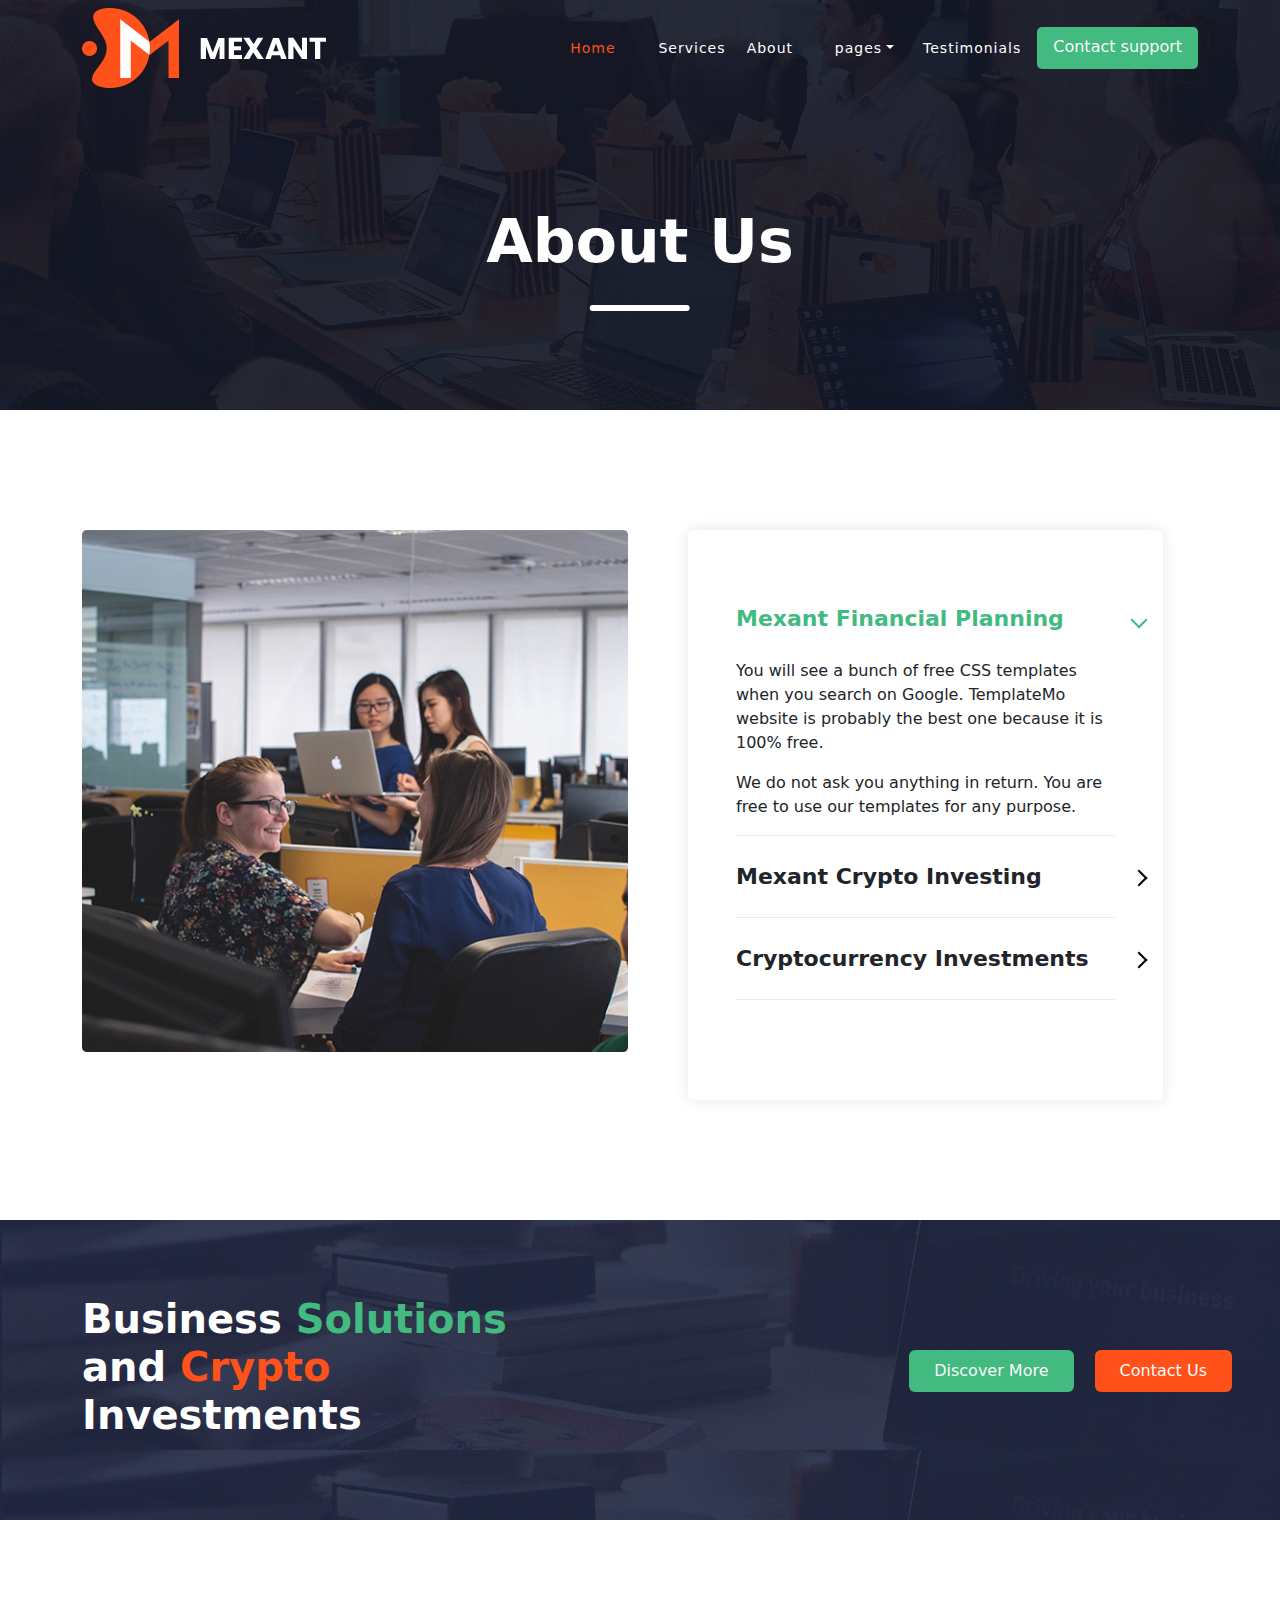
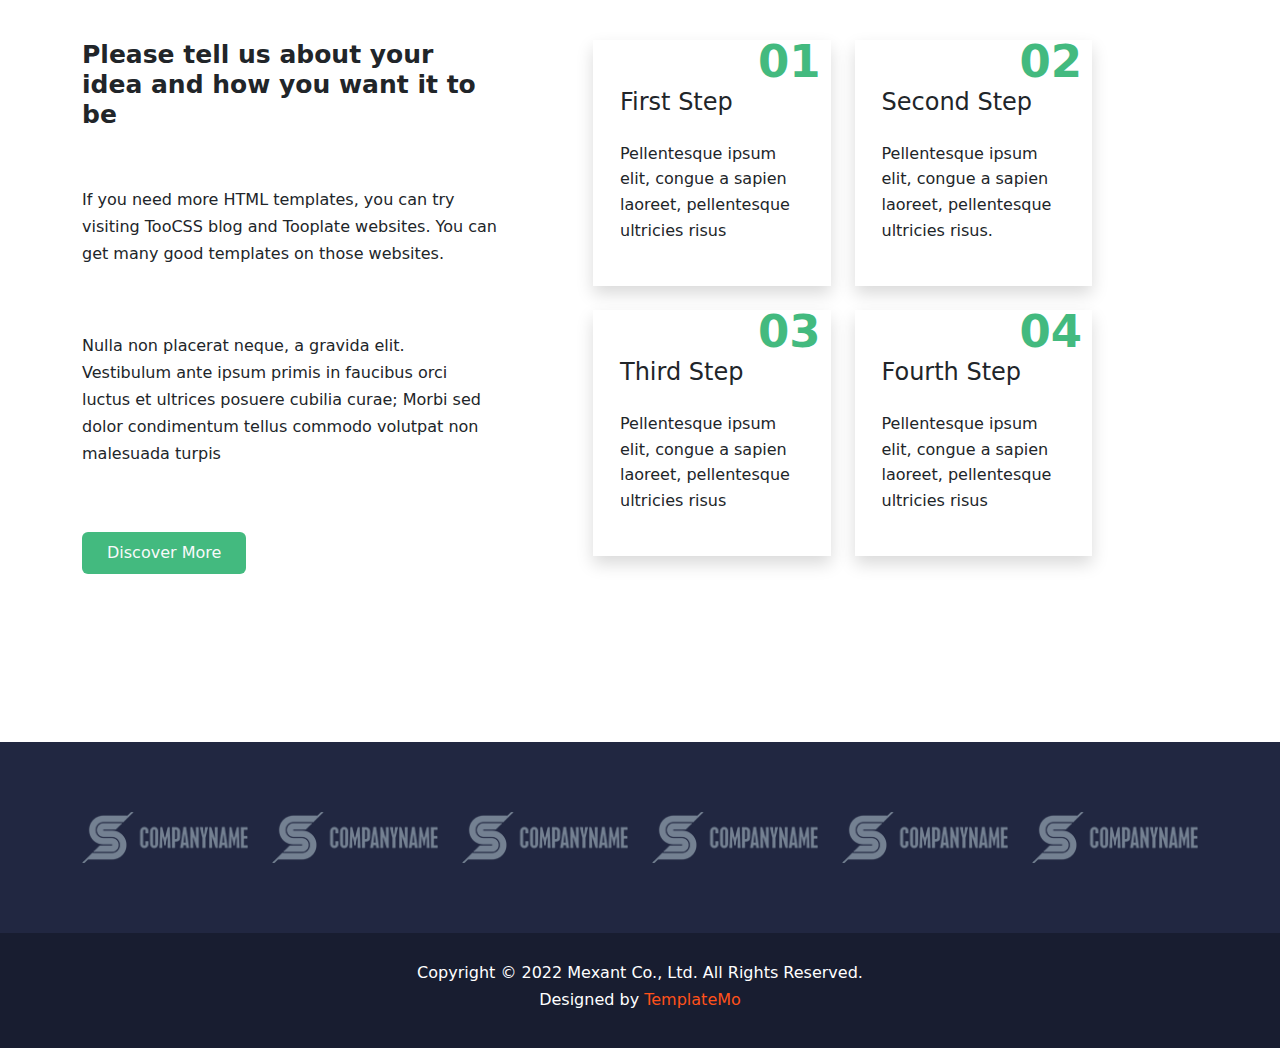
<file: about.html>
<!DOCTYPE html>
<html lang="en">
    <head>
        <meta charset="UTF-8">
        <meta http-equiv="X-UA-Compatible" content="IE=edge">
        <meta name="viewport" content="width=device-width, initial-scale=1.0">
        <link rel="stylesheet" href="css/style.css">
        <link rel="stylesheet" href="css/normalize.css">
        <link rel="stylesheet" href="tools/bootstrap/css/bootstrap.min.css">
        <link rel="stylesheet" href="css/all.min.css">
        <link rel="preconnect" href="https://fonts.googleapis.com">
        <link rel="preconnect" href="https://fonts.gstatic.com" crossorigin>
        <link href="https://fonts.googleapis.com/css2?family=Poppins:ital,wght@0,100;0,200;0,300;0,400;0,500;0,600;0,700;0,800;0,900;1,100;1,200;1,300;1,400;1,500;1,600;1,700;1,800;1,900&family=Work+Sans:ital,wght@0,300;0,400;0,500;0,700;1,200;1,800&display=swap" rel="stylesheet">
        <title>Mexant Template</title>
    </head>
    <body>
        <div class="home heading-img main-title" id="about">
            <h1>About Us</h1>
            <div class="header position-absolute top-0 w-100">
                <div class="container">
                        <nav class="navbar navbar-expand-md">
                            <a href="index.html" class="logo"><img src="imgs/logo.png" alt="" class=""></a>
                            <a href="#my-links" data-bs-toggle="collapse" class="d-md-none bar-icon">
                                <div class="bar-1"></div>
                                <div class="bar-2"></div>
                                <div class="bar-3"></div>
                            </a>
                            <div id="my-links" class="collapse navbar-collapse">
                                <ul class="navbar-nav ms-auto text-light my-list">
                                    <li class="nav-item"><a class=" active-1 " href="./index.html">Home</a></li>
                                    <li class="nav-item"><a class="" href="./index.html">Services</a></li>
                                    <li class="nav-item"><a class="" href="./index.html">About</a></li>
                                    <li class="nav-item dropdown"><a class="dropdown-toggle" href="#aa" data-bs-toggle="dropdown">pages</a>
                                        <ul class="dropdown-menu py-0" aria-labelledby="aa">
                                            <li class="dropdown-itme"><a href="#about">About Us</a></li>
                                            <li class="dropdown-itme"><a href="./services.html">Our Services</a></li>
                                            <li class="dropdown-itme"><a href="./contacte.html">Contact Us</a></li>
                                        </ul>
                                    </li>
                                    <li class="nav-item"><a class="" href="/index.html">Testimonials</a></li>
                                    <li class="nav-item btn-contact d-none d-lg-block ms-3 px-2"><a class="nav-link text-light" href="./contacte.html">Contact support</a></li>
                                </ul>
                            </div>
                        </nav>
                    </div>
                </div>
        </div>
        <div class="part-1 ">
            <div class="container">
            <div class="informtion-about row padding-section">
                    <div class="img col-12 col-lg-6 mb-5 rounded">
                        <img class="w-100" src="imgs/about-left-image.jpg" alt="">
                    </div>
                    <div class="collapse-about col-12 col-lg-5 p-5 ms-lg-5 rounded">
                        <div class="collapse-1 ">
                            <div class="btn-toggle py-4 active-green">Mexant Financial Planning</div>
                            <div class="p-maxant">
                                <p>You will see a bunch of free CSS templates when you search on Google. TemplateMo website is probably the best one because it is 100% free.</p>
                                <p>We do not ask you anything in return. You are free to use our templates for any purpose.</p>
                            </div>
                        </div>
                        <div class="collapse-1">
                            <div class="btn-toggle py-4">Mexant Crypto Investing</div>
                            <div class="p-maxant" style="display: none;">
                                <p>Mexant HTML5 Template is available to download 100% free of charge. This CSS layout is based on Boostrap 5 framework.</p>
                                <p>Anyone can edit and use this layout for all professional websites. Thank you for visiting TemplateMo website.</p>
                            </div>
                        </div>
                        <div class="collapse-1">
                            <div class="btn-toggle  py-4">Cryptocurrency Investments</div>
                            <div class="p-maxant" style="display: none;">
                                <p>Ut dictum vehicula massa, ac pharetra leo tincidunt eu. Phasellus in tristique magna, ac gravida leo</p>
                                <p>Integer sed lorem sapien. Ut viverra mauris sed lobortis commodo. Mauris scelerisque venenatis justo, sed interdum sem.</p>
                            </div>
                        </div>
                    </div>
                </div>
            </div>
        </div>
        <div class="part-2 padding-section">
            <div class="info-section padding-section position-relative">
                <div class="container-md">
                    <div class="box position-absolute z-1 pe-5">
                        <h4>Business <span>Solutions</span> and <u>Crypto</u> Investments</h4>
                        <div class="links">
                            <a class="text-light  py-2 px-4 btn btn-3 " href="./index.html">Discover More</a>
                            <a class="text-light my-color py-2 px-4 ms-3 btn btn-4 " href="/contacte.html">Contact Us</a>    
                        </div>
                    </div>
                </div>
            </div>
        </div>
        <div class="part-3 padding-section">
            <div class="container">
                <div class="row">
                    <div class="info-steps col-12 col-lg-5 me-lg-5 pe-lg-5 mb-5 ">
                        <h4 class="pb-5">Please tell us about your idea and how you want it to be</h4>
                        <p class="pb-lg-5">If you need more HTML templates, you can try visiting TooCSS blog and Tooplate websites. You can get many good templates on those websites.</p>    
                        <p class="pb-lg-5">Nulla non placerat neque, a gravida elit. Vestibulum ante ipsum primis in faucibus orci luctus et ultrices posuere cubilia curae; Morbi sed dolor condimentum tellus commodo volutpat non malesuada turpis</p>
                        <a class="text-light  py-2 px-4 btn btn-3 " href="./index.html">Discover More</a>
                    </div>
                    <div class="steps col-12 col-lg-6">
                        <div class="all-steps row gap-4">
                            <div class="step-1 col-12 col-lg-5 shadow pt-5"> 
                                <span></span>
                                <h3>First Step</h3>
                                <p class="pt-3">Pellentesque ipsum elit, congue a sapien laoreet, pellentesque ultricies risus</p>
                            </div>
                            <div class="step-2 col-12 col-lg-5 shadow pt-5">
                                <h3>Second Step</h3>
                                <p class="pt-3">Pellentesque ipsum elit, congue a sapien laoreet, pellentesque ultricies risus.</p>
                            </div>
                            <div class="step-3 col-12 col-lg-5 shadow pt-5">
                                <h3>Third Step</h3>
                                <p class="pt-3">Pellentesque ipsum elit, congue a sapien laoreet, pellentesque ultricies risus</p>
                            </div>
                            <div class="step-4 col-12 col-lg-5 shadow pt-5">
                                <h3>Fourth Step</h3>
                                <p class="pt-3">Pellentesque ipsum elit, congue a sapien laoreet, pellentesque ultricies risus</p>
                            </div>
                        </div>
                    </div>
                </div>
            </div>
        </div>
        <div class="footer padding-section">
            <div class="box-imgs-1">
                <div class="container">
                    <div class="box-imgs row">
                        <div class="img col-6 col-sm-4 col-md-2">
                            <img src="imgs/client-01.png" alt="">
                        </div>
                        <div class="img col-6 col-sm-4 col-md-2">
                            <img src="imgs/client-01.png" alt="">
                        </div>
                        <div class="img col-6 col-sm-4 col-md-2">
                            <img src="imgs/client-01.png" alt="">
                        </div>
                        <div class="img col-6 col-sm-4 col-md-2">
                            <img src="imgs/client-01.png" alt="">
                        </div>
                        <div class="img col-6 col-sm-4 col-md-2">
                            <img src="imgs/client-01.png" alt="">
                        </div>
                        <div class="img col-6 col-sm-4 col-md-2">
                            <img src="imgs/client-01.png" alt="">
                        </div>
                    </div>
            </div>
            </div>
            <div class="rights">
                <h5>Copyright © 2022 Mexant Co., Ltd. All Rights Reserved.</h5>
                <h6>Designed by <a href="./index.html">TemplateMo</a></h6>
            </div>
        </div>
        <script src="tools/js/cdn.jsdelivr.net_npm_swiper@10.1.0_swiper-bundle.min.js"></script>
        <script src="tools/bootstrap/js/bootstrap.bundle.min.js"></script>
        <script src="tools/js/jquery.js"></script>
        <script src="js/main.js"></script>
    </body>
</html>
</file>
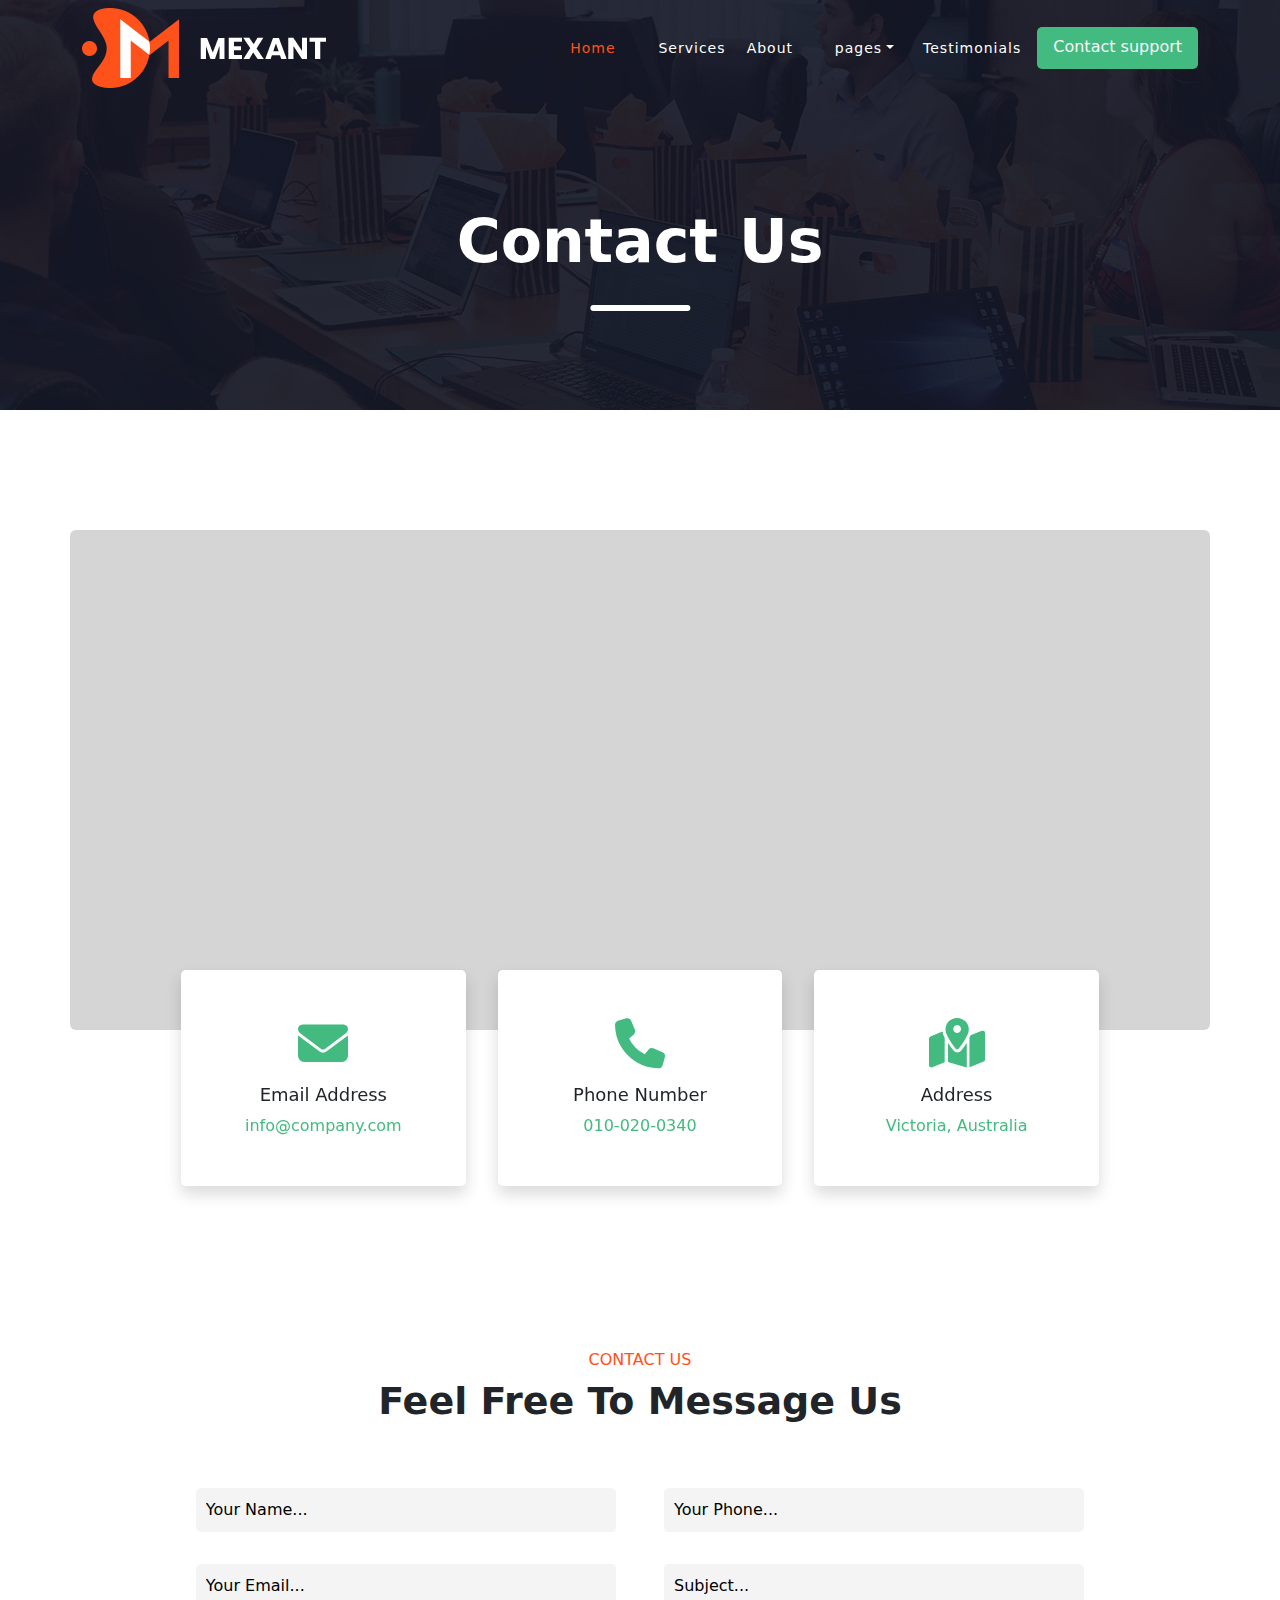
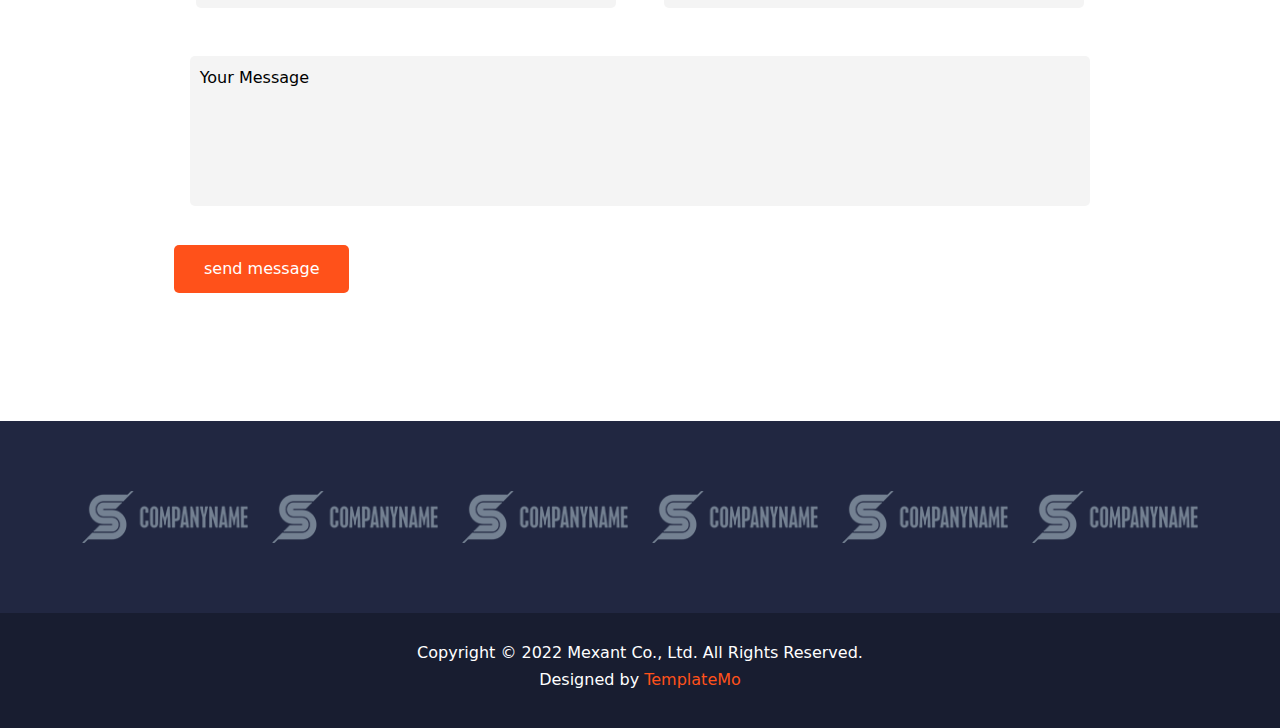
<file: contacte.html>
<!DOCTYPE html>
<html lang="en">
    <head>
        <meta charset="UTF-8">
        <meta http-equiv="X-UA-Compatible" content="IE=edge">
        <meta name="viewport" content="width=device-width, initial-scale=1.0">
        <link rel="stylesheet" href="css/style.css">
        <link rel="stylesheet" href="css/normalize.css">
        <link rel="stylesheet" href="tools/bootstrap/css/bootstrap.min.css">
        <link rel="stylesheet" href="css/all.min.css">
        <link rel="preconnect" href="https://fonts.googleapis.com">
        <link rel="preconnect" href="https://fonts.gstatic.com" crossorigin>
        <link href="https://fonts.googleapis.com/css2?family=Poppins:ital,wght@0,100;0,200;0,300;0,400;0,500;0,600;0,700;0,800;0,900;1,100;1,200;1,300;1,400;1,500;1,600;1,700;1,800;1,900&family=Work+Sans:ital,wght@0,300;0,400;0,500;0,700;1,200;1,800&display=swap" rel="stylesheet">
        <title>Mexant Template</title>
    </head>
    <body>
        <div class="home main-title heading-img" id="contact">
            <h1>Contact Us</h1>
            <div class="header position-absolute top-0 w-100">
                <div class="container">
                        <nav class="navbar navbar-expand-md">
                            <a href="index.html" class="logo"><img src="imgs/logo.png" alt="" class=""></a>
                            <a href="#my-links" data-bs-toggle="collapse" class="d-md-none bar-icon">
                                <div class="bar-1"></div>
                                <div class="bar-2"></div>
                                <div class="bar-3"></div>
                            </a>
                            <div id="my-links" class="collapse navbar-collapse">
                                <ul class="navbar-nav ms-auto text-light my-list">
                                    <li class="nav-item"><a class=" active-1 " href="./index.html">Home</a></li>
                                    <li class="nav-item"><a class="" href="./index.html">Services</a></li>
                                    <li class="nav-item"><a class="" href="./index.html">About</a></li>
                                    <li class="nav-item dropdown"><a class="dropdown-toggle" href="#drop" data-bs-toggle="dropdown">pages</a>
                                        <ul class="dropdown-menu py-0" aria-labelledby="drop">
                                            <li class="dropdown-itme"><a href="./about.html">About Us</a></li>
                                            <li class="dropdown-itme"><a href="./services.html">Our Services</a></li>
                                            <li class="dropdown-itme"><a href="./contacte.html">Contact Us</a></li>
                                        </ul>
                                    </li>
                                    <li class="nav-item"><a class="" href="./index.html">Testimonials</a></li>
                                    <li class="nav-item btn-contact d-none d-lg-block ms-3 px-2"><a class="nav-link text-light" href="./contacte.html">Contact support</a></li>
                                </ul>
                            </div>
                        </nav>
                    </div>
                </div>
        </div>
        </div>
        <div class="part-1 padding-section">
            <div class="container">
                <div class="row justify-content-center">
                    <div class="box-outline col-12 rounded p-0">
                            <iframe class="rounded" src="https://www.google.com/maps/embed?pb=!1m14!1m8!1m3!1d4619.534155550056!2d144.982141!3d-37.841538!3m2!1i1024!2i768!4f13.1!3m3!1m2!1s0x6ad6681f3e9cb7e1%3A0x9d52778f56cab5a8!2sFawkner%20Park!5e1!3m2!1sen!2sth!4v1691970782763!5m2!1sen!2sth" width="100%" height="100%" style="border:0;" allowfullscreen="" loading="lazy" referrerpolicy="no-referrer-when-downgrade"></iframe>
                    </div>
                    <div class="col-11 col-lg-10 mt-4">
                        <div class="ietms-contact row">
                            <div class="email-box col-12 col-lg-4 p-3 me-0">
                                <div class="email px-2 py-5 shadow">
                                    <i class="fa fa-envelope pb-3"></i>
                                    <h4>Email Address</h4>
                                    <a href="#">info@company.com</a>
                                </div>
                            </div>
                            <div class="phon-box col-12 col-lg-4 p-3">
                                <div class="phone px-2 py-5 shadow">
                                    <i class="fa fa-phone pb-3"></i>
                                    <h4>Phone Number</h4>
                                    <a href="#">010-020-0340</a>
                                </div>
                            </div>
                            <div class="addres-box col-12 col-lg-4 p-3 ms-0">
                                <div class="addres px-2 py-5 shadow">
                                    <i class="fa fa-map-marked-alt pb-3"></i>
                                    <h4>Address</h4>
                                    <a href="#">Victoria, Australia</a>
                                </div>
                            </div>
                        </div>
                    </div>
                </div>
            </div>
        </div>
        <div class="part-2 new-section pt-5">
            <h3>CONTACT US</h3>
            <h2>Feel Free To Message Us</h2>
            <div class="container mt-5">
                <form action="" method="post">
                    <div class="row form-contact justify-content-center m-2">
                        <div class="forms col-12 col-lg-11">
                            <div class="row justify-content-center">
                                <input class="col-12 mx-lg-4 my-3 col-lg-5 input" type="text" name="name" placeholder="Your Name...">
                                <input class="col-12 mx-lg-4 my-3 ms-lg-4 col-lg-5 input" type="phone" name="Number" placeholder="Your Phone...">
                                <input class="col-12 mx-lg-4 my-3 col-lg-5 input" type="email" name="email" placeholder="Your Email...">
                                <input class="col-12 mx-lg-4 my-3 ms-lg-4 col-lg-5 input" type="subject" name="subject" placeholder="Subject... ">
                            </div>
                        </div>
                        <div class="texterea col-12 col-lg-10 mt-4 p-0 p-lg-2">
                            <textarea class="input w-100" name="message" placeholder="Your Message"></textarea>
                        </div>
                        <div class="submit col-3 me-auto ms-lg-4 pt-4">
                            <input class=" raounded ms-lg-5" type="submit" value="send message">
                        </div>
                    </div>
                </form>
            </div>
        </div>
        <div class="footer padding-section">
            <div class="box-imgs-1">
                <div class="container">
                    <div class="box-imgs row">
                        <div class="img col-6 col-sm-4 col-md-2">
                            <img src="imgs/client-01.png" alt="">
                        </div>
                        <div class="img col-6 col-sm-4 col-md-2">
                            <img src="imgs/client-01.png" alt="">
                        </div>
                        <div class="img col-6 col-sm-4 col-md-2">
                            <img src="imgs/client-01.png" alt="">
                        </div>
                        <div class="img col-6 col-sm-4 col-md-2">
                            <img src="imgs/client-01.png" alt="">
                        </div>
                        <div class="img col-6 col-sm-4 col-md-2">
                            <img src="imgs/client-01.png" alt="">
                        </div>
                        <div class="img col-6 col-sm-4 col-md-2">
                            <img src="imgs/client-01.png" alt="">
                        </div>
                    </div>
            </div>
            </div>
            <div class="rights">
                <h5>Copyright © 2022 Mexant Co., Ltd. All Rights Reserved.</h5>
                <h6>Designed by <a href="./index.html">TemplateMo</a></h6>
            </div>
        </div>
        <script src="tools/js/cdn.jsdelivr.net_npm_swiper@10.1.0_swiper-bundle.min.js"></script>
        <script src="tools/bootstrap/js/bootstrap.bundle.min.js"></script>
        <script src="tools/js/jquery.js"></script>
        <script src="js/main.js"></script>
    </body>
</html>
</file>
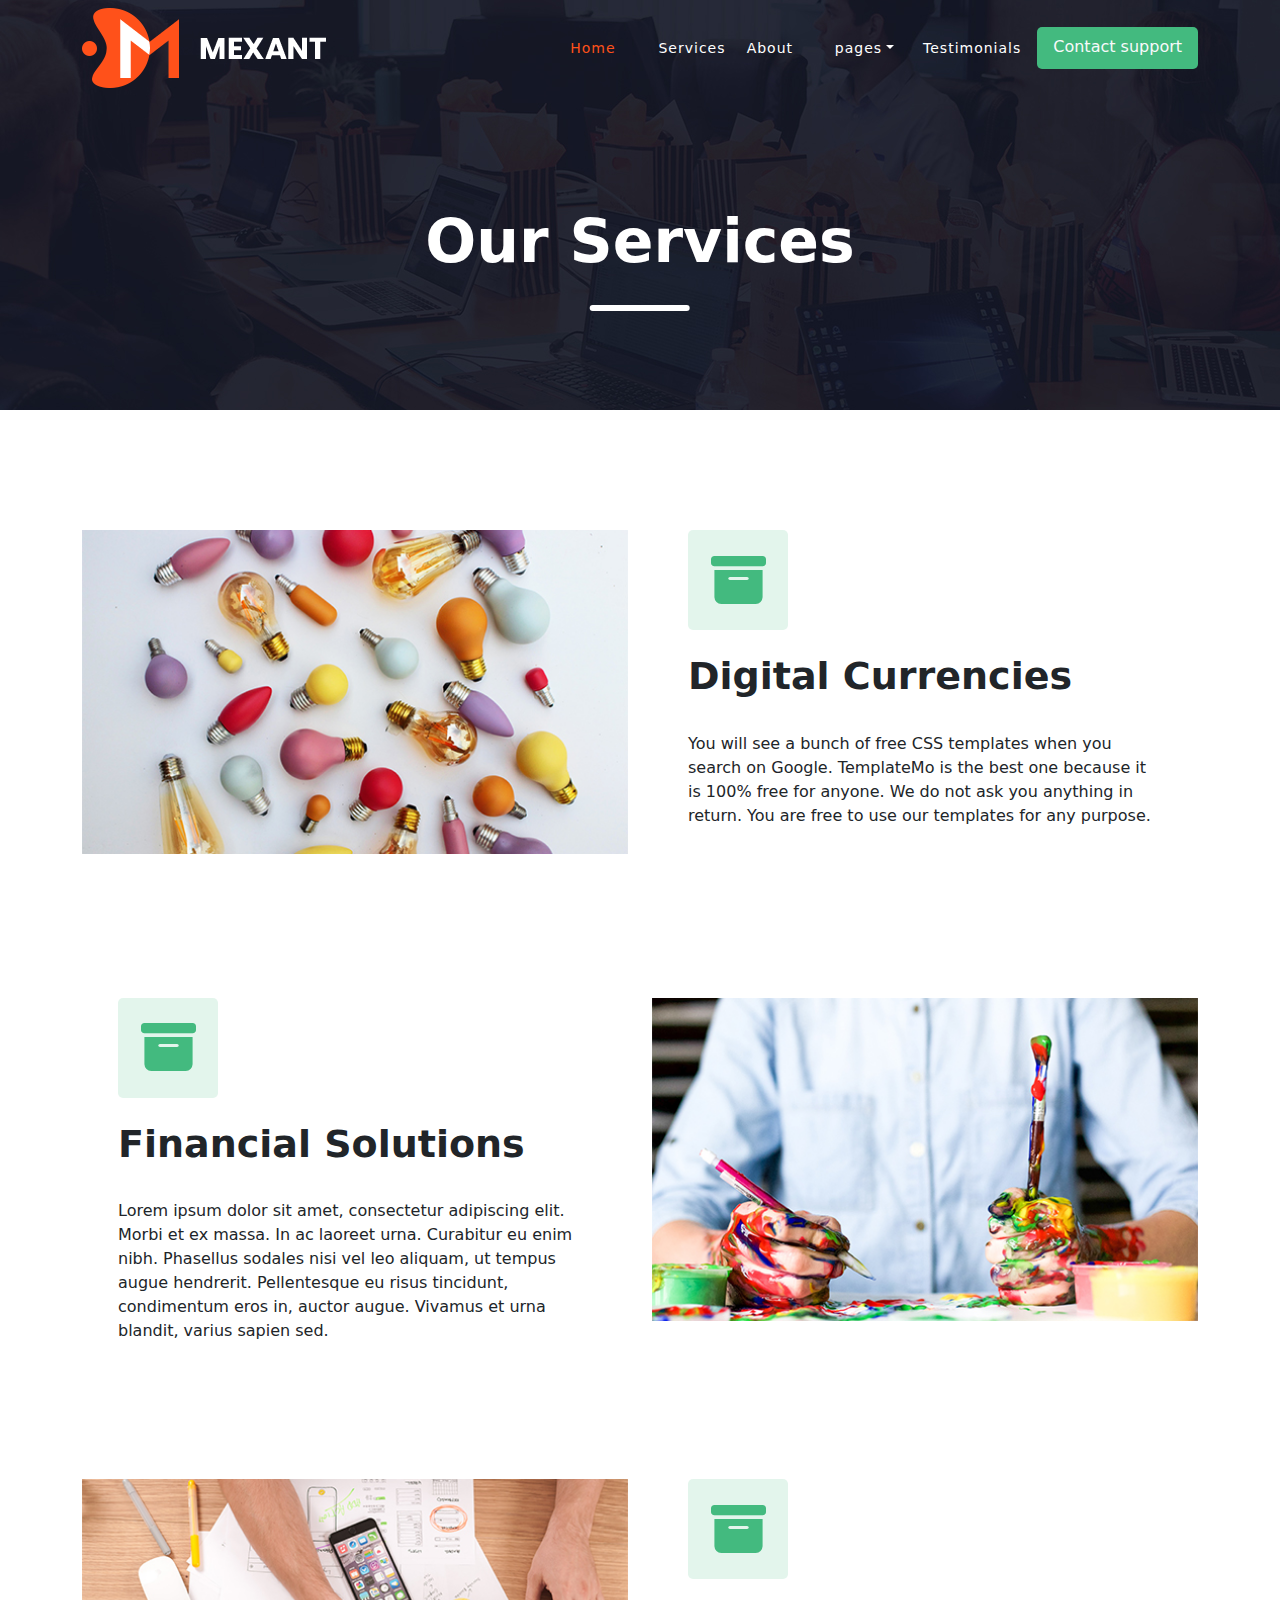
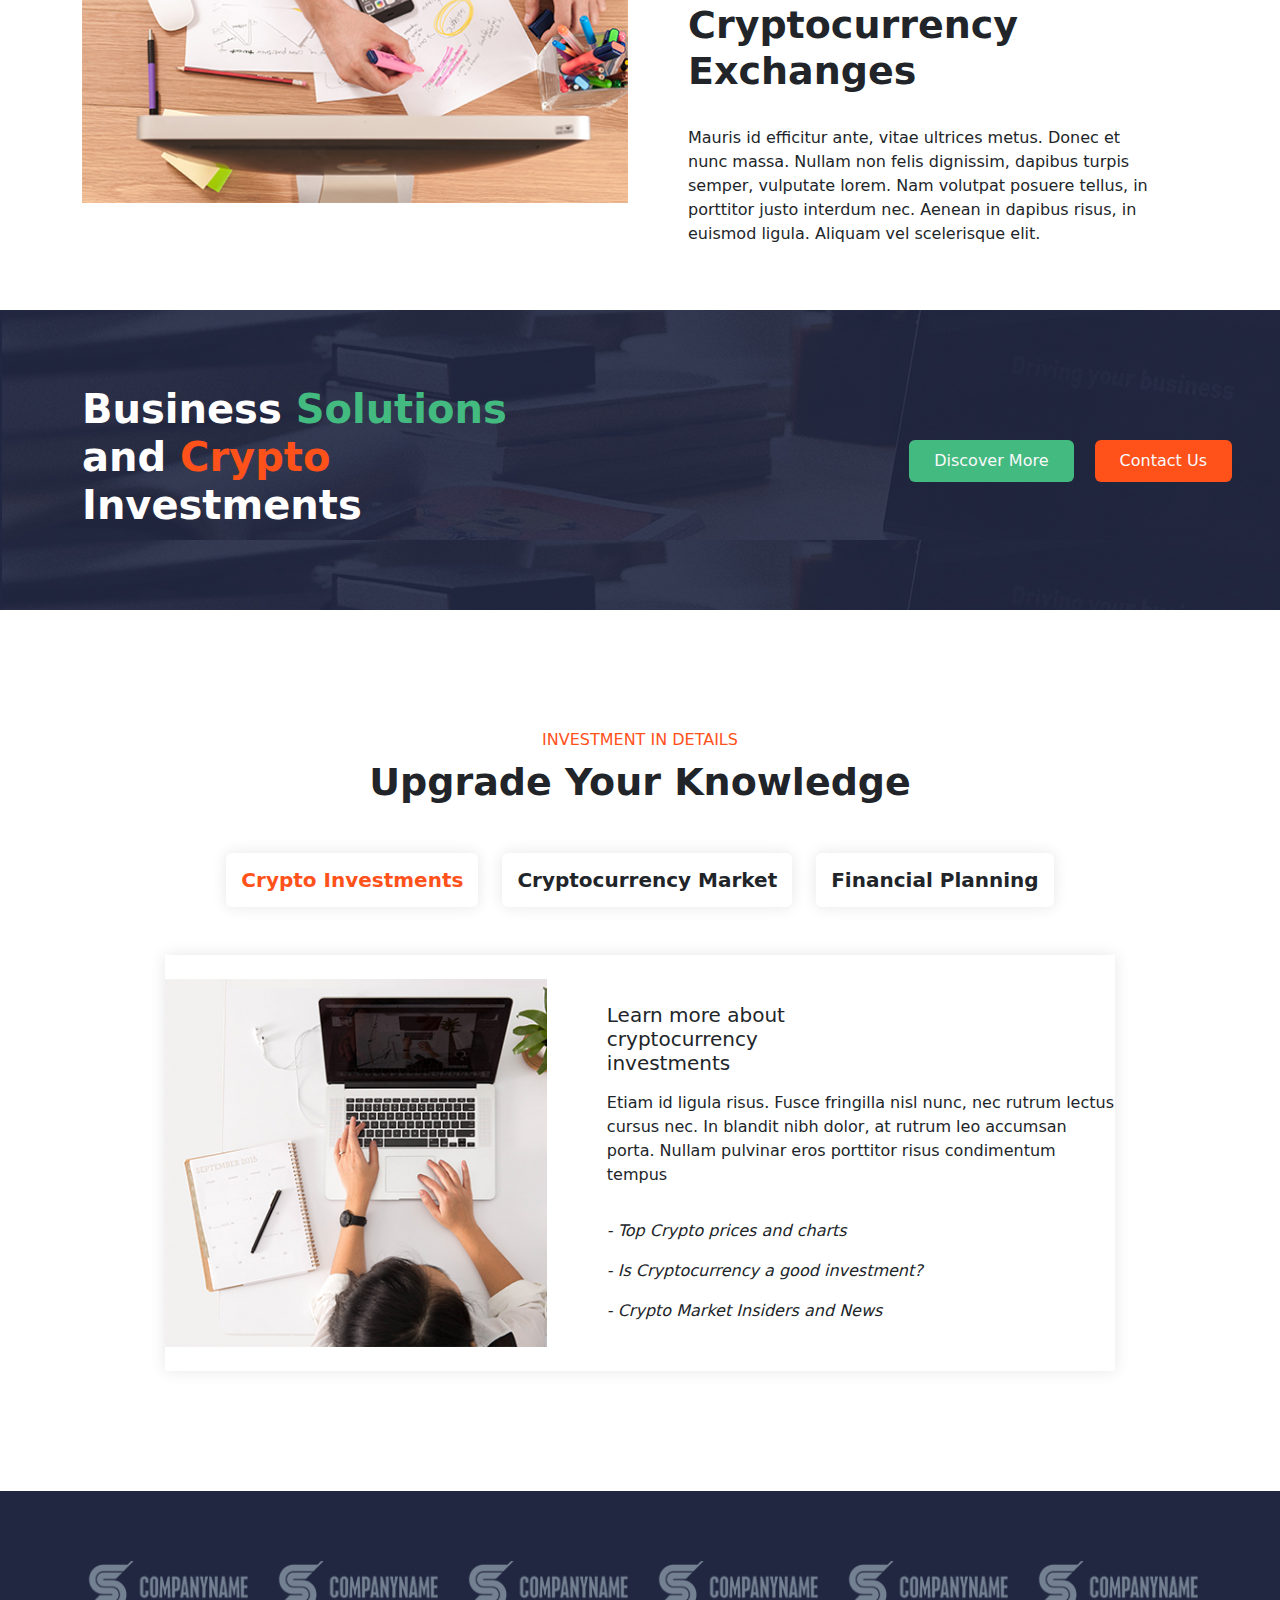
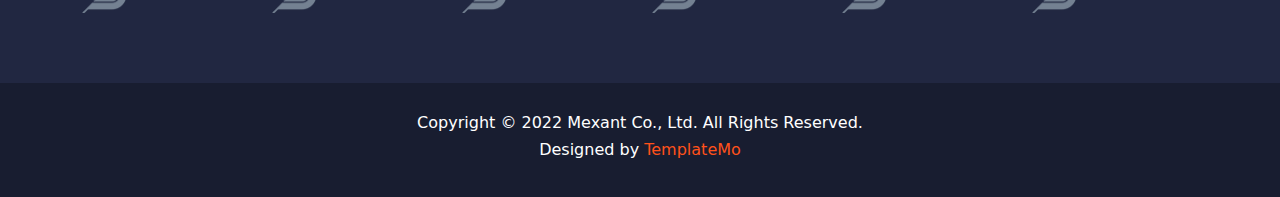
<file: services.html>
<!DOCTYPE html>
<html lang="en">
    <head>
        <meta charset="UTF-8">
        <meta http-equiv="X-UA-Compatible" content="IE=edge">
        <meta name="viewport" content="width=device-width, initial-scale=1.0">
        <link rel="stylesheet" href="css/style.css">
        <link rel="stylesheet" href="css/normalize.css">
        <link rel="stylesheet" href="tools/bootstrap/css/bootstrap.min.css">
        <link rel="stylesheet" href="css/all.min.css">
        <link rel="preconnect" href="https://fonts.googleapis.com">
        <link rel="preconnect" href="https://fonts.gstatic.com" crossorigin>
        <link href="https://fonts.googleapis.com/css2?family=Poppins:ital,wght@0,100;0,200;0,300;0,400;0,500;0,600;0,700;0,800;0,900;1,100;1,200;1,300;1,400;1,500;1,600;1,700;1,800;1,900&family=Work+Sans:ital,wght@0,300;0,400;0,500;0,700;1,200;1,800&display=swap" rel="stylesheet">
        <title>Mexant Template</title>
    </head>
    <body>
        <div class="home heading-img main-title" id="servicess">
            <div class="header position-absolute top-0 w-100">
                <div class="container">
                    <nav class="navbar navbar-expand-md">
                        <a href="index.html" class="logo"><img src="imgs/logo.png" alt="" class=""></a>
                        <a href="#my-links" data-bs-toggle="collapse" class="d-md-none bar-icon">
                            <div class="bar-1"></div>
                            <div class="bar-2"></div>
                            <div class="bar-3"></div>
                        </a>
                        <div id="my-links" class="collapse navbar-collapse">
                            <ul class="navbar-nav ms-auto text-light my-list">
                                <li class="nav-item"><a class=" active-1 " href="./index.html">Home</a></li>
                                <li class="nav-item"><a class="" href="./index.html">Services</a></li>
                                <li class="nav-item"><a class="" href="./index.html">About</a></li>
                                <li class="nav-item dropdown"><a class="dropdown-toggle" href="#aa" data-bs-toggle="dropdown">pages</a>
                                    <ul class="dropdown-menu py-0" aria-labelledby="aa">
                                        <li class="dropdown-itme"><a href="./about.html">About Us</a></li>
                                        <li class="dropdown-itme"><a href="#servicess">Our Services</a></li>
                                        <li class="dropdown-itme"><a href="./contacte.html">Contact Us</a></li>
                                    </ul>
                                </li>
                                <li class="nav-item"><a class="" href="./index.html">Testimonials</a></li>
                                <li class="nav-item btn-contact d-none d-lg-block ms-3 px-2"><a class="nav-link text-light" href="./contacte.html">Contact support</a></li>
                            </ul>
                        </div>
                    </nav>
                </div>
            </div>
            <h1>Our Services</h1>
        </div>
        <div class="our-services padding-section">
            <div class="container">
                <div class="service row">
                    <div class="img col-12 col-lg-6 pb-4">
                        <img class="w-100" src="/imgs/service-image-01.jpg" alt="">
                    </div>
                    <div class="info col-12 col-lg-6 px-5">
                        <i class="fas fa-archive"></i>
                        <h3 class="py-4">Digital Currencies</h3>
                        <p>You will see a bunch of free CSS templates when you search on Google. TemplateMo is the best one because it is 100% free for anyone. We do not ask you anything in return. You are free to use our templates for any purpose.</p>
                    </div>
                </div>
                <div class="service row padding-section row-reverse">
                    <div class="img col-12 col-lg-6 pb-4">
                        <img class="w-100" src="/imgs/service-image-02.jpg" alt="">
                    </div>
                    <div class="info col-12 col-lg-6 px-5">
                        <i class="fas fa-archive"></i>
                        <h3 class="py-4">Financial Solutions</h3>
                        <p>Lorem ipsum dolor sit amet, consectetur adipiscing elit. Morbi et ex massa. In ac laoreet urna. Curabitur eu enim nibh. Phasellus sodales nisi vel leo aliquam, ut tempus augue hendrerit. Pellentesque eu risus tincidunt, condimentum eros in, auctor augue. Vivamus et urna blandit, varius sapien sed.</p>                    </div>
                </div>
                <div class="service row padding-section">
                    <div class="img col-12 col-lg-6 pb-4">
                        <img class="w-100" src="/imgs/service-image-03.jpg" alt="">
                    </div>
                    <div class="info col-12 col-lg-6 px-5">
                        <i class="fas fa-archive"></i>
                        <h3 class="py-4">Cryptocurrency Exchanges</h3>
                        <p>Mauris id efficitur ante, vitae ultrices metus. Donec et nunc massa. Nullam non felis dignissim, dapibus turpis semper, vulputate lorem. Nam volutpat posuere tellus, in porttitor justo interdum nec. Aenean in dapibus risus, in euismod ligula. Aliquam vel scelerisque elit.</p>
                    </div>
                </div>
            </div>
            <div class="info-section padding-section position-relative mt-5">
                <div class="container-md">
                    <div class="box position-absolute z-1 pe-5">
                        <h4>Business <span>Solutions</span> and <u>Crypto</u> Investments</h4>
                        <div class="links">
                            <a class="text-light  py-2 px-4 btn btn-3 " href="./index.html">Discover More</a>
                            <a class="text-light my-color py-2 px-4 ms-3 btn btn-4 " href="./contacte.html">Contact Us</a>    
                        </div>
                    </div>
                </div>
            </div>
            <div class="investment padding-section new-section">
                <h3>INVESTMENT IN DETAILS</h3>
                <h2>Upgrade Your Knowledge</h2>
                <div class="container">
                    <div class="btn-s pt-5 row justify-content-center">
                        <div class="col-12 col-md-6 col-lg-4 btn1"><div class="btn ms-0 show-it" data-investment="#item-1">Crypto Investments</div></div>
                        <div class="col-12 col-md-6 col-lg-4 btn1"><div class="btn ms-0" data-investment="#item-2">Cryptocurrency Market</div></div>
                        <div class="col-12 col-md-6 col-lg-4 btn1"><div class="btn ms-0" data-investment="#item-3">Financial Planning</div></div>
                    </div>
                    <div class="all-boxs">
                        <div id="item-1" class="row justify-content-center position-relative">
                            <div class="details mt-5 col-12 col-lg-10 p-0 ">
                                <div class="box-1 row align-items-center">
                                    <div class="img col-12 col-lg-5">
                                        <img class="w-100" src="imgs/service-details-01.jpg" alt="">
                                    </div>
                                    <div class="info col-12 col-lg-7 ps-5 pt-5">
                                        <h5 class="w-50 pb-2">Learn more about cryptocurrency investments</h5>
                                        <p class="">Etiam id ligula risus. Fusce fringilla nisl nunc, nec rutrum lectus cursus nec. In blandit nibh dolor, at rutrum leo accumsan porta. Nullam pulvinar eros porttitor risus condimentum tempus</p>
                                        <i class="d-block pt-3">- Top Crypto prices and charts</i>
                                        <i class="d-block pt-3">- Is Cryptocurrency a good investment?</i>
                                        <i class="d-block pt-3 pb-5">- Crypto Market Insiders and News</i>
                                    </div>
                                </div>
                            </div>
                        </div>
                        <div id="item-2" class="row justify-content-center position-relative" style="display: none;">
                            <div class="details mt-5 col-12 p-0 col-lg-10">
                                <div class="box-1 row align-items-center">
                                    <div class="img col-12 col-lg-5">
                                        <img class="w-100" src="imgs/service-details-02.jpg" alt="">
                                    </div>
                                    <div class="info col-12 col-lg-7 ps-5 pt-3">
                                        <h5 class="w-50 pb-2">Read more on Cryptocurrency Market</h5>
                                        <p class="">Fusce fringilla nisl nunc, nec rutrum lectus cursus nec. In blandit nibh dolor, at rutrum leo accumsan porta. Nullam pulvinar eros porttitor risus condimentum tempus.</p>
                                        <i class="d-block pt-3">- Digital Currency Exchange</i>
                                        <i class="d-block pt-3">- Trading Cryptocurrencies Online</i>
                                        <i class="d-block pt-3 pb-5">- Different Categories of Digital Currencies</i>
                                    </div>
                                </div>
                            </div>
                        </div>
                        <div id="item-3" class="row justify-content-center position-relative" style="display: none;">
                            <div class="details mt-5 col-12 p-0 col-lg-10">
                                <div class="box-1 row align-items-center">
                                    <div class="img col-12 col-lg-5">
                                        <img class="w-100" src="imgs/service-details-03.jpg" alt="">
                                    </div>
                                    <div class="info col-12 col-lg-7 ps-5 pt-3">
                                        <h5 class="w-50 pb-2">How to carefully plan on your online financials</h5>
                                        <p class="">Pellentesque ipsum elit, congue a sapien laoreet, pellentesque ultricies risus. Nulla facilisi. Mauris vitae lacinia magna. Nam euismod sapien sit amet elementum blandit. Nulla non placerat neque</p>
                                        <i class="d-block pt-3">- Financial Planning and Investments</i>
                                        <i class="d-block pt-3">- Business Networking</i>
                                        <i class="d-block pt-3 pb-5">- Managing Digital Assets</i>
                                    </div>
                                </div>
                            </div>
                        </div>
                    </div>
                </div>
            </div>
        </div>
        <div class="footer padding-section">
            <div class="box-imgs-1">
                <div class="container">
                    <div class="box-imgs row">
                        <div class="img col-6 col-sm-4 col-md-2">
                            <img src="imgs/client-01.png" alt="">
                        </div>
                        <div class="img col-6 col-sm-4 col-md-2">
                            <img src="imgs/client-01.png" alt="">
                        </div>
                        <div class="img col-6 col-sm-4 col-md-2">
                            <img src="imgs/client-01.png" alt="">
                        </div>
                        <div class="img col-6 col-sm-4 col-md-2">
                            <img src="imgs/client-01.png" alt="">
                        </div>
                        <div class="img col-6 col-sm-4 col-md-2">
                            <img src="imgs/client-01.png" alt="">
                        </div>
                        <div class="img col-6 col-sm-4 col-md-2">
                            <img src="imgs/client-01.png" alt="">
                        </div>
                    </div>
            </div>
            </div>
            <div class="rights">
                <h5>Copyright © 2022 Mexant Co., Ltd. All Rights Reserved.</h5>
                <h6>Designed by <a href="./index.html">TemplateMo</a></h6>
            </div>
        </div>
        <script src="tools/js/cdn.jsdelivr.net_npm_swiper@10.1.0_swiper-bundle.min.js"></script>
        <script src="tools/bootstrap/js/bootstrap.bundle.min.js"></script>
        <script src="tools/js/jquery.js"></script>
        <script src="js/main.js"></script>
    </body>
</html>
</file>
<file: css/style.css>
:root{
    --main-color:#ff511a;
    --dark-coloe:#212741;
    --green-color:#43ba7f;
    --section-color:#f7f6f6;
    --padding-section: 120px;
}
html{
    scroll-behavior: smooth;
}
/* my custem class */
.my-color{
    background-color: var(--main-color) !important;
}
.padding-section{
    padding-top: var(--padding-section);
}
.second-color{
    color: var(--green-color);

}
.main-title h1{
    color: #fff;
    position: absolute;
    top: 50%;
    right: 50%;
    transform: translateX(50%);
    font-size: 60px;
    font-weight: 700;
    text-align: center;

}
.main-title h1::after{
    content: '';
    width: 100px;
    height: 6px;
    background-color: #fff;
    display: block;
    transform: translateX(-50%);
    position: absolute;
    left: 50%;
    margin-top: 28px;
    border-radius: 5px;
}

/* end my custem class */
body{
    font-family: 'Poppins', sans-serif;

} 
.home{
    position: relative;
}
.home .header{
    background-color: transparent;
    transition: 0.6s;
    z-index: 99999 !important;
    
}
.logo{
    transition: 0.6s;
    display: block;
    width: 25%;
    display: flex;
    align-items: center;
}
.logo img{
    height: calc(80%);
}
.bar-1, .bar-3 {
    width: 20px;
    height: 1.5px;
    background-color: #fff;
    margin-bottom: 9px;
    transform-origin: left center;
}  
.bar-2{
    width: 30px;
    height: 2px;
    background-color: #fff;
    margin-bottom: 9px;
}

.btn-contact{
    background-color: var(--green-color);
    border-radius: 5px;
}
.my-list{
flex-basis: 75%;
}
.my-list li:not(:last-child) a{
    color: #fff;
    text-decoration: none;
    line-height: 3;
    display: block;
}
.my-list li:not(:last-child){
    flex: 1;
    font-size: 14px;
    white-space: 0;
    letter-spacing: 1px;
    font-weight: 400;
}

.my-list li:not(:last-child) a:hover, .active-1{
    color: var(--main-color) !important;
}
@media (max-width : 768px) {
        .my-list{
            background-color: var(--section-color);
            text-align: center;
            
        }
        .my-list li a{
            color: #212741 !important;
        }
        .my-list li{
            border-bottom: 1px solid #dddddd40;
        }
        .my-list li:hover{
            background-color: #ebeded;
        }
        .dropdown-toggle{
            position: relative;
        }
        .dropdown-toggle::after{
            position: absolute;
            top: 50%;
            right: 10px;
        }
        .my-list{
            position: absolute;
            width: 100%;
        }
        .dropdown-menu li {
            text-align: center;
        }
    
}
.dropdown-menu{
    background-color: var(--section-color) !important;
    overflow: hidden;
    transition: 0.5;
    border: none !important;
}
.dropdown-menu li a{
    color: #000 !important;
    list-style: none;
    height: 40px;
    color: var(--dark-coloe);
    transition: 0.3s;
    line-height: 3;
    font-size: 12px !important;
    
}
.dropdown-menu li:hover{
    color: var(--main-color) !important;
}
@media (min-width : 767px) {
    .dropdown-menu li a:hover{
        background-color: #fff;
        padding-left: 5px;
    }
    .dropdown:hover .dropdown-menu{
        display: block;
    }.dropdown-menu li{
        text-indent: 15px;
    }
    .item1 img{
        max-width: 150% !important;
    }
}
@media (min-width : 998px) {
    .item1 img{
        max-width: 100% !important;
    }
}
@media (min-width : 1444px) {
    .item1{
        max-width: 150% !important;
    }
    .item1 img{
    min-width: 100%;
    }
}
@media (max-width : 768px) {
    .item1 img{
        max-width: 350% !important;
    }
    .info-img-1,.info-img-2,.info-img-3{
        width: 80% !important;
        text-align: center;
        left: 50%;
        top: 20% !important;
        transform: translateX(-50%) !important;
        margin-left: 0 !important;
    }
    .carousel-item hr{
        margin: 30px auto !important;
    }
}
.info-img-1,.info-img-2,.info-img-3{
    width: 50%;
    position: absolute;
    z-index: 10;
    top: 50%;
    transform: translateY(-50%);
    z-index: 1 !important;


}
.carousel-item h1{
    font-size: 50px !important;
    font-weight: 800;
    color: #fff;
    max-width: 100%;
    transform: translateX(-2000px);
    transition: 1s;
}
.carousel-item p{
    transform: translateX(2000px);
    transition: 1s;
}
.carousel-item h1 span{
    color: var(--main-color) !important;
}
.carousel-item hr{
    height: 5px;
    width: 15%;
    background-color: #fff;
    opacity: 1 !important;
    border-radius: 20px;
    margin: 30px 0;
}
.btn-1, .btn-2{
    margin-bottom: -1000px;
}
.btn-1, .btn-3{
    background-color: var(--green-color) !important;
}
.btn-2:hover{
    background-color: #f43b02 !important;
}
.btn-4:hover{
    background-color: #f43b02 !important;
}
.btn-1:hover, .btn-3:hover{
    background-color: #28b06c !important;
}
.btn-1:hover{
    background-color: #28b06c !important;
}
/* start services */
.services .boxs .box{
    box-shadow: 0px 0px 15px rgba(0, 0, 0, 0.1);
    border-radius: 5px;
    flex-grow: 1;
}
.services .boxs .box i{
    font-size: 65px;
    padding: 30px 20px;
    transition: 0.3s;
    color: var(--green-color);
}
.services .boxs .box h4{
font-weight: 700;
/* font-size: 24px; */
}
.services .boxs .box p{
font-size: 16px;
}
.services .boxs .box:hover i{
    padding-top: 50px;
}
.info-section{
    height: 300px;
    background-image: url(../imgs/cta-bg.jpg);
}
.info-section .box{
    top: 25%;
    justify-content: space-between;
    display: flex;
}
@media (max-width :768px){
    .info-section .box{
        width: 100% !important;
    }
}
@media (max-width :992px) {
    .info-section .box{
        flex-direction: column;
        padding: 0 !important;
        left: 50%;
        transform: translateX(-50%);
        width: 70%;
    }
    .info-section h4{
            width: 100% !important;
            text-align: center;
            margin:0 auto 20px auto;
    }
    
}
.info-section .box .links{
    align-self: center;
}
.info-section h4{
    color: #fff;
    width: 40%;
    font-size: 40px;
    font-weight: 700;
}
.info-section h4 span{
    color: var(--green-color);
}
.info-section h4 u{
    color: var(--main-color);
    text-decoration: none;
}
.new-section > h3{
    width: fit-content;
    margin: auto;
    color: var(--main-color);
    font-size: 16px;
    text-align: center;
}
.new-section > h2{
    width: fit-content;
    margin: auto;
    font-weight: 700;
    font-size: 38px;
    margin-top: 10px;
    text-align: center;
}
.about .options .btn,.investment .btn{
    box-shadow: 0px 0px 15px rgba(0, 0, 0, 0.1);
    margin-left: 20px;
    padding: 12px 15px;
    font-weight: 600;
    border: none !important;
}
.investment .btn1{
    width: fit-content;
    text-align: center;
}
.investment .btn1 .btn{
    font-size: 20px;
}
#item-3,#item-2{
    margin-left: 70px;
}
.show-it{
    color: var(--main-color) !important;
}
#table-graphic,#table-coding{
    margin-left: 30px;
}
.about table{
    width: 100% !important;
}

.about table tr{
    border-bottom: 1px solid rgba(128, 128, 128, 0.133);
}
.about table td {
    padding: 10px;
}
@media (min-width : 768px) {
    .about table td {
        padding: 20px !important;
    }
}
@media (max-width : 992px) {
    .about .info{
        width: 100% !important;
        padding-top: 50px;
    }
    .section-form{
        height: 750px !important;
    }
}
.about table thead td, tr td:first-child{
    font-weight: 600;
}
.about .info h5{
    line-height: 1.7;
    font-weight: 600;
    font-size: 24px;
}
.section-form .img-2{
    top: -30px;
    width: 55%;
}
.section-form{
    height: 650px;
    background-image: url(../imgs/calculator-bg.jpg);
}
.section-form .box-form h5{
    color: var(--main-color);
    padding-top: 80px;
}
.section-form .box-form h2{
    color: #fff;
    margin-left: 0;
}
.section-form .box-form input[type='text']{
    background-color: rgba(121,134,151, 0.7);
    border: none;
    outline: none;
    padding: 10px;
    border-radius: 8px;
}
.section-form .box-form input[type='email']{
    background-color: rgba(121,134,151, 0.7);
    border: none;
    outline: none;
    padding: 10px;
    border-radius: 8px;
}
.section-form .box-form input[type='subject']{
    border: none;
    background-color: rgba(121,134,151, 0.7);
    outline: none;
    padding: 10px;
    border-radius: 8px;

}
select{
    border: none;
    background-color: rgba(121,134,151, 0.7);
    outline: none;
    padding: 10px;
    border-radius: 8px;
    display: block;
}
.testimonials .my-card{
    box-shadow: 0px 0px 15px rgba(0, 0, 0, 0.1);
    margin: 70px auto 0;
    overflow: hidden;
    border-radius: 5px;
} 
.testimonials .my-card span{
    font-weight: 500;
}
.testimonials .fa-quote-left{
    font-size: 65px;
    color: var(--green-color)

}
.testimonials .info .name{
padding-top: 20px;
font-weight: 700;
font-size: 24px;
}
.testimonials .info .skill{
padding-top: 10px;
font-weight: 600;
color: var(--green-color);
}
.testimonials .img{
    border-radius: 5px;
    overflow: hidden;
}
@media (min-width : 992px) {
    
    .my-card img{
        float: right;
    }
}
.card-sm img{
    float: right;
    width: 100px;
    height: 128px;
}

.swiper-container {
    width: 100%;
    height: 130%;
    overflow: hidden;
}
span.swiper-pagination-bullet{

    background-color: var(--main-color);
}
.swiper-pagination{
    position: relative !important;
    top: 5px !important;
    z-index: 10 !important;
}
span.swiper-pagination-bullet{
    width: 10px;
    height: 10px;
}
.swiper-slide{
    height: 550px !important;
}
.swiper-slide:hover{
    cursor: grab;
}
.footer img{
    width: 100%;
    position: relative;
}
.footer .box-imgs-1{
    background-color: var(--dark-coloe);
    padding: 70px 0;
}

.footer .box-imgs img:hover{
    filter: grayscale(50%);
    cursor: pointer;
}
.rights{
    background-color: #181d30;
    padding: 30px 0;
    text-align: center;
    color: #fff;
}
.rights h5{
    font-size: 16px;
    font-weight: 400;
}
.rights h6 a{
    color: var(--main-color);
    text-decoration: none;
}
.rights h6 a:hover{
    color: rgb(64, 64, 170);
}
.heading-img{
    background-image: url(../imgs/heading-bg.jpg);
    height: 410px;
    background-position: center;
}
.our-services .service i{
    font-size: 55px;
    color: var(--green-color);
    width: 100px;
    height: 100px;
    background-color: #28b06c21;
    display: flex;
    align-items: center;
    justify-content: center;
    border-radius: 5px;
}

.our-services .service h3{
    font-size: 38px;
    font-weight: 700;
}

.row-reverse{
    flex-direction: row-reverse;
}
.details, .shadow{
    box-shadow: 0px 0px 15px rgba(0, 0, 0, 0.1);
}
.details i{
    font-weight: 500;
}
.btn-toggle{
    font-weight: 600;
    font-size: 22px;
    position: relative;
    z-index: 10;
    cursor: pointer;
}
.collapse-about{
    box-shadow: 0px 0px 15px rgba(0, 0, 0, 0.1);
    flex: 1;
}
.btn-toggle::after{
    content: "";
    position: absolute;
    width: 12px;
    height: 12px;
    border-left: 2px solid #000;
    border-bottom: 2px solid #000;
    right: -30px;
    transform: rotate(-135deg);
    top: 45%;
    transition: 0.3s;
}
.btn-toggle.active-green::after{
    content: "";
    position: absolute;
    width: 12px;
    height: 12px;
    border-left: 2px solid var(--green-color);
    border-bottom: 2px solid var(--green-color);
    right: -30px;
    transform: rotate(-45deg);
    transition: 0.3s;
    top: 45%;
}
.collapse-1{
    border-bottom: 1px solid #00000015;
}
.active-green{
    color: var(--green-color);

}
.steps p{
    line-height: 1.6;
}
.steps .shadow{
    padding: 27px;
    position: relative;
    counter-increment: members-counter;
}
.steps .shadow::after{
    content: '0' counter(members-counter);
    font-size: 45px;
    font-weight: 700;
    position: absolute;
    color: var(--green-color);
    top: -12px;
    right: 10px;
    transition: 0.4s;

}
.steps .shadow:hover::after{
    top: 0;
}

.steps h3{
    font-size: 24px;
}
.info-steps p{
    line-height: 1.7;
}
.info-steps h4{
    font-weight: 700;
    font-size: 25px
}
.box-outline{
    height: 500px;
    background-color: #d5d5d5;
    display: flex;
    justify-content: center;
    align-items: center;
}
.box-outline p{
    color: #656565;
    opacity: 0;
    display: block;
}
.box-outline:hover.box-outline p{
    opacity: 1;
}
.email, .addres, .phone{
    z-index: 100;
    background-color: #fff;
    text-align: center;
    transition: 0.4s;
    border-radius: 5px;

}
.email:hover, .addres:hover, .phone:hover{
    margin-top: -70px;
}
@media (min-width : 992px) {
    .email, .addres, .phone{
        border-radius: 5px;
        position: relative;
        top: -100px;
    }
    .email:hover, .addres:hover, .phone:hover{
        margin-top: -20px;
    }
}
.ietms-contact i{
    font-size: 50px;
    color: var(--green-color);
}
.ietms-contact h4{
    font-size: 18px;
}
.ietms-contact a{
    font-weight: 500;
    text-decoration: none;
    color: var(--green-color);
}
.ietms-contact a:hover{
    color: var(--main-color);
}
.form-contact .input{
    padding: 10px;
    background-color: #f4f4f4;
    outline: none;
    border: none;
    border-radius: 5px;
    
}
.input::placeholder{
    color: #000;
}
.form-contact textarea{
    height: 150px;
    resize: none;
}
.form-contact input[type='submit']{
    display: block;
    outline: none;
    border: none;
    background-color: var(--main-color);
    border-radius: 5px;
    color: #fff;
    font-weight: 500;
    padding: 12px 30px;
}
</file>
